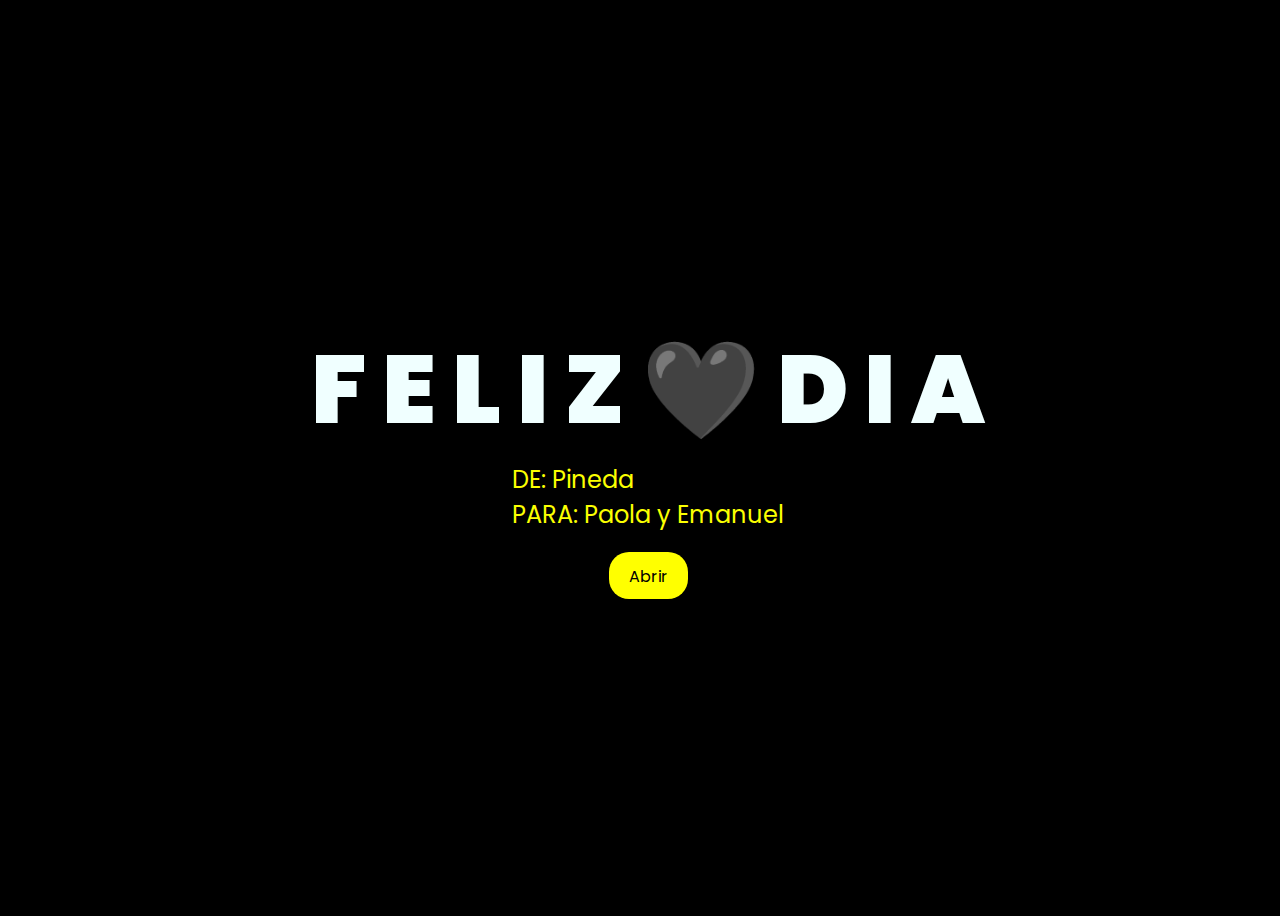
<file: index.html>
<!DOCTYPE html>
<html lang="en">
<head>
    <meta charset="UTF-8">
    <meta http-equiv="X-UA-Compatible" content="IE=edge">
    <meta name="viewport" content="width=device-width, initial-scale=1.0">
    <link rel="stylesheet" href="css/style.css">
    <link rel="icon" href="img/flowers.png" type="image/x-icon">
    <title>FLORES</title>
</head>
<body>
    <div class="greetings">

        <span>F</span>
        <span>E</span>
        <span>L</span>
        <span>I</span>
        <span>Z</span>
        <span>🖤</span>
        <span>D</span>
        <span>I</span>
        <span>A</span>
    </div>
    <div class="greetings">
        <span></span>
        <span></span>
        <span></span>
        <span></span>
        <span></span>
        <span></span>
    </div>
    <div class="description">
        <span>DE: Pineda<br>
            PARA: Paola y Emanuel</span>
    </div>
    <div class="button">
        <button>
            <a href="FLORES.html">    Abrir    </a>
        </button>
        
    </div>
</body>
</html>
</file>
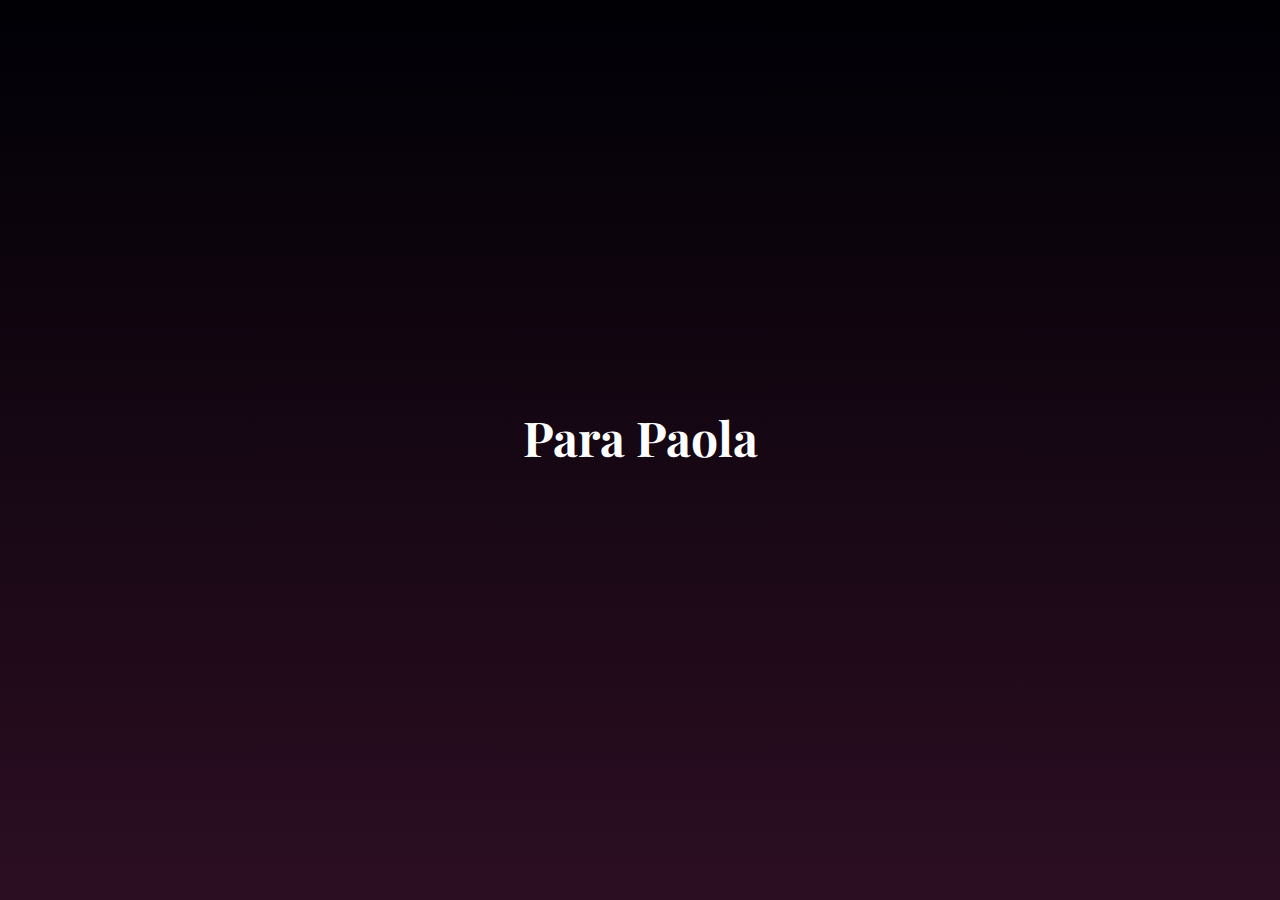
<file: FLORES.html>
<!DOCTYPE html>
<html lang="en">
  <head>
    <meta charset="UTF-8" />
    <meta name="viewport" content="width=device-width, initial-scale=1.0" />
    <title>Animated flower</title>
    <link rel="stylesheet" href="styles.css" />

    <link
      href="https://fonts.googleapis.com/css2?family=Dancing+Script:wght@400;700&display=swap"
      rel="stylesheet" />
    <link
      href="https://fonts.googleapis.com/css2?family=Roboto+Slab:wght@400;700&display=swap"
      rel="stylesheet" />
    <link
      href="https://fonts.googleapis.com/css2?family=Playfair+Display:wght@400;700&display=swap"
      rel="stylesheet" />
  </head>

  <body class="not-loaded">
    
    
    <h1>Para Paola</h1>
    <div class="rain"></div>
    
    <div class="flower" id="animation-flower">
      <div class="button">
        <button>
            <a href="osito/index.html">Abrir el de Emanuel</a>
        </button>
      </div>

      <div class="f-wrapper">
        <div class="flower__line"></div>
        <div class="f">
          <div class="flower__leaf flower__leaf--1"></div>
          <div class="flower__leaf flower__leaf--2"></div>
          <div class="flower__leaf flower__leaf--3"></div>
          <div class="flower__leaf flower__leaf--4"></div>
          <div class="flower__leaf flower__leaf--5"></div>
          <div class="flower__leaf flower__leaf--6"></div>
          <div class="flower__leaf flower__leaf--7"></div>
          <div
            class="flower__leaf flower__leaf--8 flower__fall-down--yellow"></div>
        </div>
      </div>

      <div class="f-wrapper f-wrapper--2">
        <div class="flower__line"></div>
        <div class="f">
          <div class="flower__leaf flower__leaf--1"></div>
          <div class="flower__leaf flower__leaf--2"></div>
          <div class="flower__leaf flower__leaf--3"></div>
          <div class="flower__leaf flower__leaf--4"></div>
          <div class="flower__leaf flower__leaf--5"></div>
          <div class="flower__leaf flower__leaf--6"></div>
          <div class="flower__leaf flower__leaf--7"></div>
          <div
            class="flower__leaf flower__leaf--8 flower__fall-down--pink"></div>
        </div>
      </div>

      <div class="f-wrapper f-wrapper--3">
        <div class="flower__line"></div>
        <div class="f">
          <div class="flower__leaf flower__leaf--1"></div>
          <div class="flower__leaf flower__leaf--2"></div>
          <div class="flower__leaf flower__leaf--3"></div>
          <div class="flower__leaf flower__leaf--4"></div>
          <div class="flower__leaf flower__leaf--5"></div>
          <div class="flower__leaf flower__leaf--6"></div>
          <div class="flower__leaf flower__leaf--7"></div>
          <div
            class="flower__leaf flower__leaf--8 flower__fall-down--purple"></div>
        </div>
      </div>
      <div class="flower__glass"></div>
    </div>

    <script src="script.js"></script>

    
  </body>
</html>
</file>
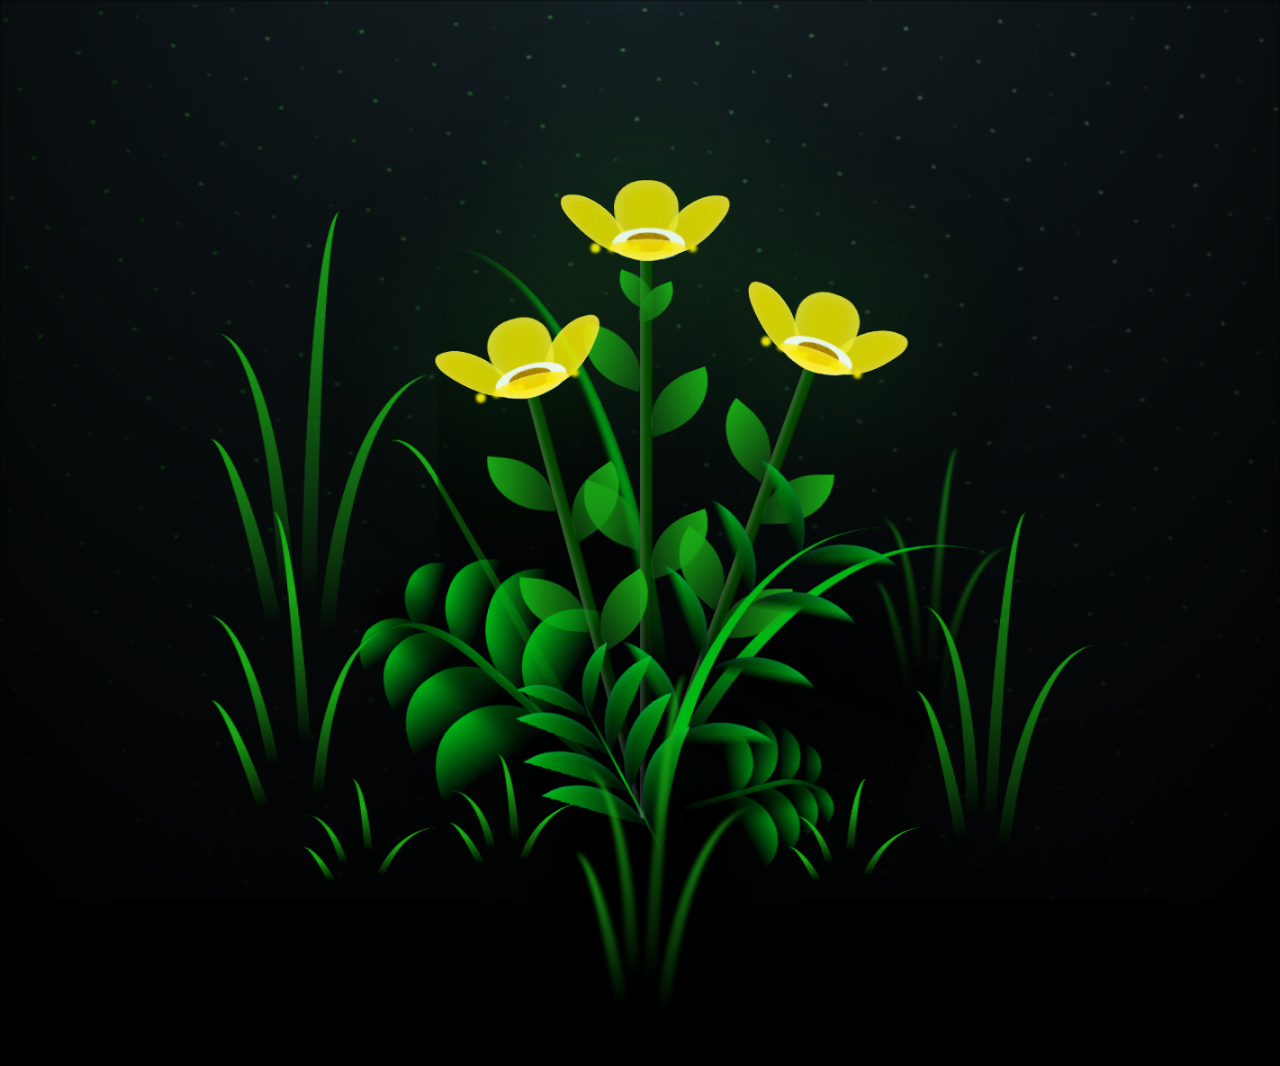
<file: FLORES1.html>
<!DOCTYPE html>
<html lang="en">
<head>
    <meta charset="UTF-8">
    <meta http-equiv="X-UA-Compatible" content="IE=edge">
    <meta name="viewport" content="width=device-width, initial-scale=1.0">
    <link rel="stylesheet" href="css/main.css">
    <link rel="icon" href="img/flowers.png" type="image/x-icon">
    <title>FLORES</title>
</head>

<body class="container">
    <div class="night"></div>
    <div class="flowers">
      <div class="flower flower--1">
        <div class="flower__leafs flower__leafs--1">
          <div class="flower__leaf flower__leaf--1"></div>
          <div class="flower__leaf flower__leaf--2"></div>
          <div class="flower__leaf flower__leaf--3"></div>
          <div class="flower__leaf flower__leaf--4"></div>
          <div class="flower__white-circle"></div>
  
          <div class="flower__light flower__light--1"></div>
          <div class="flower__light flower__light--2"></div>
          <div class="flower__light flower__light--3"></div>
          <div class="flower__light flower__light--4"></div>
          <div class="flower__light flower__light--5"></div>
          <div class="flower__light flower__light--6"></div>
          <div class="flower__light flower__light--7"></div>
          <div class="flower__light flower__light--8"></div>
  
        </div>
        <div class="flower__line">
          <div class="flower__line__leaf flower__line__leaf--1"></div>
          <div class="flower__line__leaf flower__line__leaf--2"></div>
          <div class="flower__line__leaf flower__line__leaf--3"></div>
          <div class="flower__line__leaf flower__line__leaf--4"></div>
          <div class="flower__line__leaf flower__line__leaf--5"></div>
          <div class="flower__line__leaf flower__line__leaf--6"></div>
        </div>
      </div>
  
      <div class="flower flower--2">
        <div class="flower__leafs flower__leafs--2">
          <div class="flower__leaf flower__leaf--1"></div>
          <div class="flower__leaf flower__leaf--2"></div>
          <div class="flower__leaf flower__leaf--3"></div>
          <div class="flower__leaf flower__leaf--4"></div>
          <div class="flower__white-circle"></div>
  
          <div class="flower__light flower__light--1"></div>
          <div class="flower__light flower__light--2"></div>
          <div class="flower__light flower__light--3"></div>
          <div class="flower__light flower__light--4"></div>
          <div class="flower__light flower__light--5"></div>
          <div class="flower__light flower__light--6"></div>
          <div class="flower__light flower__light--7"></div>
          <div class="flower__light flower__light--8"></div>
  
        </div>
        <div class="flower__line">
          <div class="flower__line__leaf flower__line__leaf--1"></div>
          <div class="flower__line__leaf flower__line__leaf--2"></div>
          <div class="flower__line__leaf flower__line__leaf--3"></div>
          <div class="flower__line__leaf flower__line__leaf--4"></div>
        </div>
      </div>
  
      <div class="flower flower--3">
        <div class="flower__leafs flower__leafs--3">
          <div class="flower__leaf flower__leaf--1"></div>
          <div class="flower__leaf flower__leaf--2"></div>
          <div class="flower__leaf flower__leaf--3"></div>
          <div class="flower__leaf flower__leaf--4"></div>
          <div class="flower__white-circle"></div>
  
          <div class="flower__light flower__light--1"></div>
          <div class="flower__light flower__light--2"></div>
          <div class="flower__light flower__light--3"></div>
          <div class="flower__light flower__light--4"></div>
          <div class="flower__light flower__light--5"></div>
          <div class="flower__light flower__light--6"></div>
          <div class="flower__light flower__light--7"></div>
          <div class="flower__light flower__light--8"></div>
  
        </div>
        <div class="flower__line">
          <div class="flower__line__leaf flower__line__leaf--1"></div>
          <div class="flower__line__leaf flower__line__leaf--2"></div>
          <div class="flower__line__leaf flower__line__leaf--3"></div>
          <div class="flower__line__leaf flower__line__leaf--4"></div>
        </div>
      </div>
  
      <div class="grow-ans" style="--d:1.2s">
        <div class="flower__g-long">
          <div class="flower__g-long__top"></div>
          <div class="flower__g-long__bottom"></div>
        </div>
      </div>
  
      <div class="growing-grass">
        <div class="flower__grass flower__grass--1">
          <div class="flower__grass--top"></div>
          <div class="flower__grass--bottom"></div>
          <div class="flower__grass__leaf flower__grass__leaf--1"></div>
          <div class="flower__grass__leaf flower__grass__leaf--2"></div>
          <div class="flower__grass__leaf flower__grass__leaf--3"></div>
          <div class="flower__grass__leaf flower__grass__leaf--4"></div>
          <div class="flower__grass__leaf flower__grass__leaf--5"></div>
          <div class="flower__grass__leaf flower__grass__leaf--6"></div>
          <div class="flower__grass__leaf flower__grass__leaf--7"></div>
          <div class="flower__grass__leaf flower__grass__leaf--8"></div>
          <div class="flower__grass__overlay"></div>
        </div>
      </div>
  
      <div class="growing-grass">
        <div class="flower__grass flower__grass--2">
          <div class="flower__grass--top"></div>
          <div class="flower__grass--bottom"></div>
          <div class="flower__grass__leaf flower__grass__leaf--1"></div>
          <div class="flower__grass__leaf flower__grass__leaf--2"></div>
          <div class="flower__grass__leaf flower__grass__leaf--3"></div>
          <div class="flower__grass__leaf flower__grass__leaf--4"></div>
          <div class="flower__grass__leaf flower__grass__leaf--5"></div>
          <div class="flower__grass__leaf flower__grass__leaf--6"></div>
          <div class="flower__grass__leaf flower__grass__leaf--7"></div>
          <div class="flower__grass__leaf flower__grass__leaf--8"></div>
          <div class="flower__grass__overlay"></div>
        </div>
      </div>
  
      <div class="grow-ans" style="--d:2.4s">
        <div class="flower__g-right flower__g-right--1">
          <div class="leaf"></div>
        </div>
      </div>
  
      <div class="grow-ans" style="--d:2.8s">
        <div class="flower__g-right flower__g-right--2">
          <div class="leaf"></div>
        </div>
      </div>
  
      <div class="grow-ans" style="--d:2.8s">
        <div class="flower__g-front">
          <div class="flower__g-front__leaf-wrapper flower__g-front__leaf-wrapper--1">
            <div class="flower__g-front__leaf"></div>
          </div>
          <div class="flower__g-front__leaf-wrapper flower__g-front__leaf-wrapper--2">
            <div class="flower__g-front__leaf"></div>
          </div>
          <div class="flower__g-front__leaf-wrapper flower__g-front__leaf-wrapper--3">
            <div class="flower__g-front__leaf"></div>
          </div>
          <div class="flower__g-front__leaf-wrapper flower__g-front__leaf-wrapper--4">
            <div class="flower__g-front__leaf"></div>
          </div>
          <div class="flower__g-front__leaf-wrapper flower__g-front__leaf-wrapper--5">
            <div class="flower__g-front__leaf"></div>
          </div>
          <div class="flower__g-front__leaf-wrapper flower__g-front__leaf-wrapper--6">
            <div class="flower__g-front__leaf"></div>
          </div>
          <div class="flower__g-front__leaf-wrapper flower__g-front__leaf-wrapper--7">
            <div class="flower__g-front__leaf"></div>
          </div>
          <div class="flower__g-front__leaf-wrapper flower__g-front__leaf-wrapper--8">
            <div class="flower__g-front__leaf"></div>
          </div>
          <div class="flower__g-front__line"></div>
        </div>
      </div>
  
      <div class="grow-ans" style="--d:3.2s">
        <div class="flower__g-fr">
          <div class="leaf"></div>
          <div class="flower__g-fr__leaf flower__g-fr__leaf--1"></div>
          <div class="flower__g-fr__leaf flower__g-fr__leaf--2"></div>
          <div class="flower__g-fr__leaf flower__g-fr__leaf--3"></div>
          <div class="flower__g-fr__leaf flower__g-fr__leaf--4"></div>
          <div class="flower__g-fr__leaf flower__g-fr__leaf--5"></div>
          <div class="flower__g-fr__leaf flower__g-fr__leaf--6"></div>
          <div class="flower__g-fr__leaf flower__g-fr__leaf--7"></div>
          <div class="flower__g-fr__leaf flower__g-fr__leaf--8"></div>
        </div>
      </div>
  
      <div class="long-g long-g--0">
        <div class="grow-ans" style="--d:3s">
          <div class="leaf leaf--0"></div>
        </div>
        <div class="grow-ans" style="--d:2.2s">
          <div class="leaf leaf--1"></div>
        </div>
        <div class="grow-ans" style="--d:3.4s">
          <div class="leaf leaf--2"></div>
        </div>
        <div class="grow-ans" style="--d:3.6s">
          <div class="leaf leaf--3"></div>
        </div>
      </div>
  
      <div class="long-g long-g--1">
        <div class="grow-ans" style="--d:3.6s">
          <div class="leaf leaf--0"></div>
        </div>
        <div class="grow-ans" style="--d:3.8s">
          <div class="leaf leaf--1"></div>
        </div>
        <div class="grow-ans" style="--d:4s">
          <div class="leaf leaf--2"></div>
        </div>
        <div class="grow-ans" style="--d:4.2s">
          <div class="leaf leaf--3"></div>
        </div>
      </div>
  
      <div class="long-g long-g--2">
        <div class="grow-ans" style="--d:4s">
          <div class="leaf leaf--0"></div>
        </div>
        <div class="grow-ans" style="--d:4.2s">
          <div class="leaf leaf--1"></div>
        </div>
        <div class="grow-ans" style="--d:4.4s">
          <div class="leaf leaf--2"></div>
        </div>
        <div class="grow-ans" style="--d:4.6s">
          <div class="leaf leaf--3"></div>
        </div>
      </div>
  
      <div class="long-g long-g--3">
        <div class="grow-ans" style="--d:4s">
          <div class="leaf leaf--0"></div>
        </div>
        <div class="grow-ans" style="--d:4.2s">
          <div class="leaf leaf--1"></div>
        </div>
        <div class="grow-ans" style="--d:3s">
          <div class="leaf leaf--2"></div>
        </div>
        <div class="grow-ans" style="--d:3.6s">
          <div class="leaf leaf--3"></div>
        </div>
      </div>
  
      <div class="long-g long-g--4">
        <div class="grow-ans" style="--d:4s">
          <div class="leaf leaf--0"></div>
        </div>
        <div class="grow-ans" style="--d:4.2s">
          <div class="leaf leaf--1"></div>
        </div>
        <div class="grow-ans" style="--d:3s">
          <div class="leaf leaf--2"></div>
        </div>
        <div class="grow-ans" style="--d:3.6s">
          <div class="leaf leaf--3"></div>
        </div>
      </div>
  
      <div class="long-g long-g--5">
        <div class="grow-ans" style="--d:4s">
          <div class="leaf leaf--0"></div>
        </div>
        <div class="grow-ans" style="--d:4.2s">
          <div class="leaf leaf--1"></div>
        </div>
        <div class="grow-ans" style="--d:3s">
          <div class="leaf leaf--2"></div>
        </div>
        <div class="grow-ans" style="--d:3.6s">
          <div class="leaf leaf--3"></div>
        </div>
      </div>
  
      <div class="long-g long-g--6">
        <div class="grow-ans" style="--d:4.2s">
          <div class="leaf leaf--0"></div>
        </div>
        <div class="grow-ans" style="--d:4.4s">
          <div class="leaf leaf--1"></div>
        </div>
        <div class="grow-ans" style="--d:4.6s">
          <div class="leaf leaf--2"></div>
        </div>
        <div class="grow-ans" style="--d:4.8s">
          <div class="leaf leaf--3"></div>
        </div>
      </div>
  
      <div class="long-g long-g--7">
        <div class="grow-ans" style="--d:3s">
          <div class="leaf leaf--0"></div>
        </div>
        <div class="grow-ans" style="--d:3.2s">
          <div class="leaf leaf--1"></div>
        </div>
        <div class="grow-ans" style="--d:3.5s">
          <div class="leaf leaf--2"></div>
        </div>
        <div class="grow-ans" style="--d:3.6s">
          <div class="leaf leaf--3"></div>
        </div>
      </div>
    </div>
    <script src="main.js"></script>
  </body>
</html>
</file>
<file: css/style.css>
@import url('https://fonts.googleapis.com/css2?family=Poppins:ital,wght@0,500;1,900&display=swap');
*{
    font-family: 'Poppins',cursive;
}
body{
    color: azure;
    width: 100%;
    height: 100vh;
    display: flex;
    flex-direction: column;
    align-items: center;
    justify-content: center;
    background-color: black;
}
.greetings{
    font-size: 6rem;
    font-weight: 900;
}
.greetings > span{
    animation: glow 2.5s ease-in-out infinite;
}
@keyframes glow{
    0%, 100%{
        color: #fff;
        text-shadow: 0 0 12px #fbff00, 0 0 50px #fbff00, 0 0 100px #fbff00;
    }
    10%, 90%{
        color: #696565;
        text-shadow: none;
    }
}
.greetings > span:nth-child(2){
    animation-delay: .2s ;
}
.greetings > span:nth-child(3){
    animation-delay: .4s ;
}
.greetings > span:nth-child(4){
    animation-delay: .6s;
}
.greetings > span:nth-child(5){
    animation-delay: .8s;
}

.description{
    font-size: 1.5rem;
    margin-bottom: 20px;
}

.button a{
    text-decoration: none;
    font-size: 1rem;
    color: #111;
}

@media screen and (max-width:574px){
    .greetings{
        display: block;
        font-size: 3rem;
        font-weight: 500;
        text-align: center;
    }
    .description{
        font-size: 1rem;
    }
    
    .button a{
        font-size: .5rem;
    }
}

.description{
    color: #fbff00;
}

/* Estilo para el botón */
.button button {
    background-color: yellow; /* Fondo amarillo */
    border: none; /* Sin bordes */
    padding: 10px 20px; /* Ajusta el relleno según tu preferencia */
    font-size: 18px; /* Tamaño de fuente */
    cursor: pointer;
    position: relative; /* Necesario para el resplandor */
    border-radius: 20px; /* Esquinas redondeadas */
    transition: background-color 0.3s ease-in-out; /* Transición suave para el color de fondo */
  }
  
  /* Estilo para el enlace dentro del botón */
  .button button a {
    text-decoration: none; /* Elimina el subrayado del enlace */
    color: inherit; /* Hereda el color del texto del botón */
  }
  
  /* Efecto de resplandor al pasar el cursor sobre el botón */
  .button button:hover {
    background-color: orange; /* Cambia el color de fondo al pasar el mouse a naranja */
    box-shadow: 0 0 10px yellow, 0 0 20px yellow, 0 0 30px yellow; /* Efecto de resplandor amarillo */
  }
</file>
<file: styles.css>
*,
*::after,
*::before {
  padding: 0;
  margin: 0;
  box-sizing: border-box;
}
:root {
  --color-bg: linear-gradient(to top, #2c0e22, #000005);
  --color-glass: linear-gradient(to left, #142544, #1a9092);
  --color-water: linear-gradient(to left, #142544, #1b6d6e);
}
body {
  background-image: var(--color-bg);
  min-height: 100vh;
  display: flex;
  justify-content: center;
  align-items: flex-end;
  overflow: hidden;
  text-align: center;
}


.button a{
  text-decoration: none;
  font-size: medium;
  color: #f7f745;
}

@media screen and (max-width:574px){
  .greetings{
      display: block;
      font-size: 3rem;
      font-weight: 500;
      text-align: center;
  }
  .description{
      font-size: 1rem;
  }
  
  .button a{
      font-size: 32px;
  }
}

.description{
  color: #fbff00;
}


/* Estilo para el botón */
.button button {
  background-color: transparent; /* Fondo transparente */
  border: none; /* Sin bordes */
  width: 100vw; /* Ocupa el 100% del ancho de la ventana */
  height: 100vh; /* Ocupa el 100% de la altura de la ventana */
  position: fixed; /* Fija el botón para que cubra toda la pantalla */
  top: 0;
  left: 0;
  cursor: pointer; /* Muestra un puntero de clic */
  border-radius: 20px;
  z-index: 1000; /* Asegura que esté por encima de otros elementos */
}

/* Estilo para el enlace dentro del botón */
.button button a {
  text-decoration: underline;
  color: yellow; /* Hereda el color del texto del botón */
}

/* Efecto de resplandor al pasar el cursor sobre el botón */
.button button:hover {
  background-color: transparent; /* Cambia el color de fondo al pasar el mouse a naranja */
  box-shadow: 0 0 10px yellow, 0 0 20px yellow, 0 0 30px yellow; /* Efecto de resplandor amarillo */
}

h1 {
  font-size: 3rem;
  color: white;
  position: absolute;
  top: 45%;
  font-family: "Playfair Display", serif;
  opacity: 1;
  animation: word-animation 2s ease-in-out forwards;
}
.my-name {
  position: absolute;
  color: rgba(255, 255, 255, 0.318);
  top: 60%;
  animation: word-animation 2s ease-in-out forwards;
}
.rain {
  height: 0.5rem;
  width: 0.15rem;
  background-color: rgba(255, 255, 255, 0.432);
  position: absolute;
  top: -10px;
  border-radius: 45%;
  z-index: 2;
  animation: rain-drop 1s linear forwards;
}

@keyframes rain-drop {
  from {
    transform: translateY(-100%);
  }
  to {
    transform: translateY(110vh);
  }
}
@keyframes word-animation {
  to {
    opacity: 0;
  }
}

.flower {
  position: relative;
  display: none;
}

.flower__glass {
  width: 20vmin;
  height: 30vmin;
  background-image: var(--color-glass);
  clip-path: polygon(0 0, 100% 0, 85% 100%, 15% 100%);
  opacity: 0.8;
  position: relative;
}

.flower__glass::after {
  content: "";
  position: absolute;
  bottom: 0;
  left: 0;
  background-color: #182843;
  width: 100%;
  height: 2vmin;
}

.flower__glass::before {
  content: "";
  position: absolute;
  bottom: 0;
  left: 0;
  background-image: var(--color-water);
  width: 100%;
  height: 15vmin;
}

.f-wrapper {
  position: absolute;
  left: 45%;
  bottom: 2vmin;
}

.f-wrapper--2 {
  left: 50%;
  bottom: 5%;
  transform-origin: 10% left;
  transform: rotate(20deg);
}

.f-wrapper--3 {
  left: 30%;
  bottom: 5%;
  transform-origin: 10% left;
  transform: rotate(-10deg);
}

.f-wrapper--3 .flower__line {
  height: 45vmin;
  position: relative;
}

.f-wrapper--3 .flower__line::after {
  content: "";
  position: absolute;
  left: 0;
  top: 0;
  width: 6vmin;
  height: 6vmin;
  transform: translate(-69%, -30%) rotate(-5deg);
  border-radius: 10vmin 10vmin 0 0;
  border: 2vmin solid #104d4e;
  border-bottom: transparent;
  border-left: transparent;
}

.f-wrapper--3 .flower__line::before {
  content: "";
  position: absolute;
  left: -40%;
  top: -1%;
  width: 6vmin;
  height: 2vmin;
  transform-origin: right;
  transform: translate(-100%, -80%) rotate(-20deg);
  background-color: #104d4e;
  border-radius: 2vmin;
}

.f-wrapper--3 .flower__line {
  background-image: linear-gradient(to top, #142544, #104d4e);
}

.f-wrapper--2 .flower__line {
  height: 45vmin;
}

.f-wrapper--2 .f {
  transform: translateX(-50%) rotate(20deg);
}

.f-wrapper--3 .f {
  transform: translate(-350%, -50%) rotate(-120deg);
}

.f-wrapper--2 .flower__leaf:not(:first-child) {
  width: 3.8vmin;
  height: 10vmin;
  background-image: linear-gradient(to bottom, #e0ff43, #c22887, #1a233a 99%);
}

.f-wrapper--3 .flower__leaf:not(:first-child) {
  width: 3.8vmin;
  height: 10vmin;
  background-image: linear-gradient(to bottom, #bfe02b, #712291, #1a233a 99%);
}

.f-wrapper--3 .flower__leaf--1 {
  width: 8vmin;
  height: 10vmin;
  bottom: 2vmin;
  background-color: #ad2be0;
}

.f-wrapper--2 .flower__leaf--1 {
  width: 8vmin;
  height: 10vmin;
  bottom: 2vmin;
  background-color: #de118b;
}

.f-wrapper--2 .f .flower__leaf--8 {
  width: 10vmin;
  height: 9vmin;
  bottom: 3vmin;
  left: -30%;
  transform: rotate(-50deg);
  background-image: linear-gradient(to left bottom, #ff43b6, #4d1337);
}

.f-wrapper--3 .f .flower__leaf--8 {
  width: 10vmin;
  height: 9vmin;
  left: -10% !important;
  background-image: linear-gradient(to left bottom, #ad2be0, #712291);
}

.flower__line {
  width: 2vmin;
  height: 56vmin;
  background-image: linear-gradient(to left top, #82fdff 20%, #142544, #104d4e);
  border-radius: 4vmin;
}

.f {
  position: absolute;
  top: 1vmin;
  left: 50%;
  transform: translateX(-50%) rotate(-10deg);
  width: 2vmin;
  height: 2vmin;
}

.flower__leaf {
  position: absolute;
  left: 50%;
  bottom: 2vmin;
  transform: translateX(-50%);
  width: 5vmin;
  height: 14vmin;
  background-image: linear-gradient(to bottom, #ffa085, #fa7373, #1a233a 99%);

  clip-path: ellipse(50% 50% at 50% 50%);
  transform-origin: center bottom;
  animation: open-flower 2s 1s backwards;
}

.flower__leaf--1 {
  width: 10vmin;
  height: 12vmin;
  bottom: 3vmin;
  border-radius: 50% 50% 50% 50% / 80% 80% 20% 20%;
  background-color: #e24f5f;
  background-image: none;
  animation: open-flowe--middle 1.4s 1s backwards;
}

.flower__leaf--2 {
  transform: translateX(-50%) rotate(-30deg);
}
.flower__leaf--3 {
  transform: translateX(-50%) rotate(-50deg);
}
.flower__leaf--4 {
  transform: translateX(-50%) rotate(-70deg);
}

.flower__leaf--5 {
  transform: translateX(-50%) rotate(30deg);
}

.flower__leaf--6 {
  transform: translateX(-50%) rotate(50deg);
}

.flower__leaf--7 {
  transform: translateX(-50%) rotate(70deg);
}

.flower__leaf--8 {
  width: 13vmin;
  height: 11vmin;
  bottom: 6vmin;
  left: -30%;
  border-radius: none;
  clip-path: none;
  border-radius: 10vmin 2vmin 10vmin 2vmin;
  transform: rotate(-55deg);
  background-image: linear-gradient(
    to left bottom,
    #ffa085,
    #eb8b8b,
    #492f2f 98%
  );
}

.flower__fall-down--yellow {
  animation: flower-fall-down-yellow 8s 1.2s linear forwards;
}

.flower__fall-down--pink {
  animation: flower-fall-down-pink 5s 1.2s linear forwards;
}

.flower__fall-down--purple {
  bottom: 4vmin;
  animation: flower-fall-down-purple 6s 1.2s linear forwards,
    flower-falling 6s 7.2s linear infinite;
}

@keyframes open-flower {
  0% {
    transform: translateX(-50%) rotate(0);
  }
}

@keyframes open-flowe--middle {
  0% {
    opacity: 0;
    transform: translateX(-50%) scale(0);
  }
}

@keyframes flower-fall-down-pink {
  0% {
    transform: rotate(-55deg);
  }

  50% {
    transform: rotateX(-100deg);
  }

  100% {
    transform: translate(2vmin, 28vmin);
  }
}

@keyframes flower-fall-down-yellow {
  0% {
    transform: rotate(-55deg);
  }

  50% {
    bottom: 3vmin;
    transform: rotateX(-100deg);
  }

  100% {
    transform: translate(2vmin, 70vmin) rotate(150deg);
  }
}

@keyframes flower-fall-down-purple {
  0% {
    transform: rotate(-50deg);
  }

  25% {
    bottom: 1vmin;
    transform: rotateX(-100deg);
    perspective: 0px;
  }

  50% {
    perspective: 0px;
    transform: translate(-30vmin, 2vmin) rotate(90deg);
  }

  75% {
    perspective: 0px;
    transform: translate(-34vmin, -2vmin);
  }

  100% {
    transform-origin: center;
    transform: translate(-34vmin, -2vmin) rotateY(-80deg) rotateX(35deg);
  }
}

@keyframes flower-falling {
  0%,
  100% {
    transform-origin: center;
    transform: translate(-34vmin, -2vmin) rotateY(-80deg) rotateX(35deg);
  }

  25% {
    transform-origin: center;
    transform: translate(-34.4vmin, -2vmin) rotateY(-84deg) rotateX(35deg);
  }

  50% {
    transform-origin: center;
    transform: translate(-32vmin, -4.2vmin) rotateY(-80deg) rotateX(35deg);
  }

  75% {
    transform-origin: center;
    transform: translate(-36vmin, 1.1vmin) rotateY(-80deg) rotateX(35deg);
  }
}
</file>
<file: css/main.css>
*,
*::after,
*::before {
  padding: 0;
  margin: 0;
  box-sizing: border-box;
}

:root {
  --dark-color: #000;
}

body {
  display: flex;
  align-items: flex-end;
  justify-content: center;
  min-height: 100vh;
  background-color: var(--dark-color);
  overflow: hidden;
  perspective: 1000px;
}

.night {
  position: fixed;
  left: 50%;
  top: 0;
  transform: translateX(-50%);
  width: 100%;
  height: 100%;
  filter: blur(0.1vmin);
  background-image: radial-gradient(ellipse at top, transparent 0%, var(--dark-color)), 
  radial-gradient(ellipse at bottom, var(--dark-color), rgba(145, 233, 255, 0.2)), 
  repeating-linear-gradient(220deg, rgb(0, 0, 0) 0px, rgb(0, 0, 0) 19px, transparent 19px, 
  transparent 22px), repeating-linear-gradient(189deg, rgb(0, 0, 0) 0px, rgb(0, 0, 0) 19px, 
  transparent 19px, transparent 22px), repeating-linear-gradient(148deg, rgb(0, 0, 0) 0px, 
  rgb(0, 0, 0) 19px, transparent 19px, transparent 22px), linear-gradient(90deg, rgb(21, 255, 0), 
  rgb(240, 240, 240));
}

.flowers {
  position: relative;
  transform: scale(0.9);
}

.flower {
  position: absolute;
  bottom: 10vmin;
  transform-origin: bottom center;
  z-index: 10;
  --fl-speed: 0.8s;
}
.flower--1 {
  -webkit-animation: moving-flower-1 4s linear infinite;
          animation: moving-flower-1 4s linear infinite;
}
.flower--1 .flower__line {
  height: 70vmin;
  -webkit-animation-delay: 0.3s;
          animation-delay: 0.3s;
}
.flower--1 .flower__line__leaf--1 {
  -webkit-animation: blooming-leaf-right var(--fl-speed) 1.6s backwards;
          animation: blooming-leaf-right var(--fl-speed) 1.6s backwards;
}
.flower--1 .flower__line__leaf--2 {
  -webkit-animation: blooming-leaf-right var(--fl-speed) 1.4s backwards;
          animation: blooming-leaf-right var(--fl-speed) 1.4s backwards;
}
.flower--1 .flower__line__leaf--3 {
  -webkit-animation: blooming-leaf-left var(--fl-speed) 1.2s backwards;
          animation: blooming-leaf-left var(--fl-speed) 1.2s backwards;
}
.flower--1 .flower__line__leaf--4 {
  -webkit-animation: blooming-leaf-left var(--fl-speed) 1s backwards;
          animation: blooming-leaf-left var(--fl-speed) 1s backwards;
}
.flower--1 .flower__line__leaf--5 {
  -webkit-animation: blooming-leaf-right var(--fl-speed) 1.8s backwards;
          animation: blooming-leaf-right var(--fl-speed) 1.8s backwards;
}
.flower--1 .flower__line__leaf--6 {
  -webkit-animation: blooming-leaf-left var(--fl-speed) 2s backwards;
          animation: blooming-leaf-left var(--fl-speed) 2s backwards;
}
.flower--2 {
  left: 50%;
  transform: rotate(20deg);
  -webkit-animation: moving-flower-2 4s linear infinite;
          animation: moving-flower-2 4s linear infinite;
}
.flower--2 .flower__line {
  height: 60vmin;
  -webkit-animation-delay: 0.6s;
          animation-delay: 0.6s;
}
.flower--2 .flower__line__leaf--1 {
  -webkit-animation: blooming-leaf-right var(--fl-speed) 1.9s backwards;
          animation: blooming-leaf-right var(--fl-speed) 1.9s backwards;
}
.flower--2 .flower__line__leaf--2 {
  -webkit-animation: blooming-leaf-right var(--fl-speed) 1.7s backwards;
          animation: blooming-leaf-right var(--fl-speed) 1.7s backwards;
}
.flower--2 .flower__line__leaf--3 {
  -webkit-animation: blooming-leaf-left var(--fl-speed) 1.5s backwards;
          animation: blooming-leaf-left var(--fl-speed) 1.5s backwards;
}
.flower--2 .flower__line__leaf--4 {
  -webkit-animation: blooming-leaf-left var(--fl-speed) 1.3s backwards;
          animation: blooming-leaf-left var(--fl-speed) 1.3s backwards;
}
.flower--3 {
  left: 50%;
  transform: rotate(-15deg);
  -webkit-animation: moving-flower-3 4s linear infinite;
          animation: moving-flower-3 4s linear infinite;
}
.flower--3 .flower__line {
  -webkit-animation-delay: 0.9s;
          animation-delay: 0.9s;
}
.flower--3 .flower__line__leaf--1 {
  -webkit-animation: blooming-leaf-right var(--fl-speed) 2.5s backwards;
          animation: blooming-leaf-right var(--fl-speed) 2.5s backwards;
}
.flower--3 .flower__line__leaf--2 {
  -webkit-animation: blooming-leaf-right var(--fl-speed) 2.3s backwards;
          animation: blooming-leaf-right var(--fl-speed) 2.3s backwards;
}
.flower--3 .flower__line__leaf--3 {
  -webkit-animation: blooming-leaf-left var(--fl-speed) 2.1s backwards;
          animation: blooming-leaf-left var(--fl-speed) 2.1s backwards;
}
.flower--3 .flower__line__leaf--4 {
  -webkit-animation: blooming-leaf-left var(--fl-speed) 1.9s backwards;
          animation: blooming-leaf-left var(--fl-speed) 1.9s backwards;
}
.flower__leafs {
  position: relative;
  -webkit-animation: blooming-flower 2s backwards;
          animation: blooming-flower 2s backwards;
}
.flower__leafs--1 {
  -webkit-animation-delay: 1.1s;
          animation-delay: 1.1s;
}
.flower__leafs--2 {
  -webkit-animation-delay: 1.4s;
          animation-delay: 1.4s;
}
.flower__leafs--3 {
  -webkit-animation-delay: 1.7s;
          animation-delay: 1.7s;
}
.flower__leafs::after {
  content: "";
  position: absolute;
  left: 0;
  top: 0;
  transform: translate(-50%, -100%);
  width: 8vmin;
  height: 8vmin;
  background-color: #1aaa15;
  filter: blur(10vmin);
}
.flower__leaf {
  position: absolute;
  bottom: 0;
  left: 50%;
  width: 8vmin;
  height: 11vmin;
  border-radius: 51% 49% 47% 53%/44% 45% 55% 69%;
  background-color: #1aaa15;
  background-image: linear-gradient(to top, #fce700, #fce700);
  transform-origin: bottom center;
  opacity: 0.9;
  box-shadow: inset 0 0 2vmin rgba(255, 255, 255, 0.5);
}
.flower__leaf--1 {
  transform: translate(-10%, 1%) rotateY(40deg) rotateX(-50deg);
}
.flower__leaf--2 {
  transform: translate(-50%, -4%) rotateX(40deg);
}
.flower__leaf--3 {
  transform: translate(-90%, 0%) rotateY(45deg) rotateX(50deg);
}
.flower__leaf--4 {
  width: 8vmin;
  height: 8vmin;
  transform-origin: bottom left;
  border-radius: 4vmin 10vmin 4vmin 4vmin;
  transform: translate(0%, 18%) rotateX(70deg) rotate(-43deg);
  background-image: linear-gradient(to top, #fce700, #fce700);
  z-index: 1;
  opacity: 0.8;
}
.flower__white-circle {
  position: absolute;
  left: -3.5vmin;
  top: -3vmin;
  width: 9vmin;
  height: 4vmin;
  border-radius: 50%;
  background-color: #ffffff;
}
.flower__white-circle::after {
  content: "";
  position: absolute;
  left: 50%;
  top: 45%;
  transform: translate(-50%, -50%);
  width: 60%;
  height: 60%;
  border-radius: inherit;
  background-image: repeating-linear-gradient(135deg, rgba(0, 0, 0, 0.03) 0px, 
  rgba(0, 0, 0, 0.03) 1px, transparent 1px, transparent 12px), repeating-linear-gradient(45deg, 
  rgba(0, 0, 0, 0.03) 0px, rgba(0, 0, 0, 0.03) 1px, transparent 1px, transparent 12px), 
  repeating-linear-gradient(67.5deg, rgba(0, 0, 0, 0.03) 0px, rgba(0, 0, 0, 0.03) 1px, 
  transparent 1px, transparent 12px), repeating-linear-gradient(135deg, rgba(0, 0, 0, 0.03) 0px, 
  rgba(0, 0, 0, 0.03) 1px, transparent 1px, transparent 12px), repeating-linear-gradient(45deg, 
  rgba(0, 0, 0, 0.03) 0px, rgba(0, 0, 0, 0.03) 1px, transparent 1px, transparent 12px), 
  repeating-linear-gradient(112.5deg, rgba(0, 0, 0, 0.03) 0px, rgba(0, 0, 0, 0.03) 1px, 
  transparent 1px, transparent 12px), repeating-linear-gradient(112.5deg, rgba(0, 0, 0, 0.03) 0px, 
  rgba(0, 0, 0, 0.03) 1px, transparent 1px, transparent 12px), repeating-linear-gradient(45deg, 
  rgba(0, 0, 0, 0.03) 0px, rgba(0, 0, 0, 0.03) 1px, transparent 1px, transparent 12px), 
  repeating-linear-gradient(22.5deg, rgba(0, 0, 0, 0.03) 0px, rgba(0, 0, 0, 0.03) 1px, 
  transparent 1px, transparent 12px), repeating-linear-gradient(45deg, rgba(0, 0, 0, 0.03) 0px, 
  rgba(0, 0, 0, 0.03) 1px, transparent 1px, transparent 12px), repeating-linear-gradient(22.5deg, 
  rgba(0, 0, 0, 0.03) 0px, rgba(0, 0, 0, 0.03) 1px, transparent 1px, transparent 12px), 
  repeating-linear-gradient(135deg, rgba(0, 0, 0, 0.03) 0px, rgba(0, 0, 0, 0.03) 1px, 
  transparent 1px, transparent 12px), repeating-linear-gradient(157.5deg, rgba(0, 0, 0, 0.03) 0px, 
  rgba(0, 0, 0, 0.03) 1px, transparent 1px, transparent 12px), repeating-linear-gradient(67.5deg, 
  rgba(0, 0, 0, 0.03) 0px, rgba(0, 0, 0, 0.03) 1px, transparent 1px, transparent 12px), 
  repeating-linear-gradient(67.5deg, rgba(0, 0, 0, 0.03) 0px, rgba(0, 0, 0, 0.03) 1px, 
  transparent 1px, transparent 12px), linear-gradient(90deg, rgb(190, 133, 0), rgb(190, 133, 0));
}
.flower__line {
  height: 55vmin;
  width: 1.5vmin;
  background-image: linear-gradient(to left, rgba(0, 0, 0, 0.2), transparent, 
  rgba(255, 255, 255, 0.2)), linear-gradient(to top, transparent 10%, #064600, #064600);
  box-shadow: inset 0 0 2px rgba(0, 0, 0, 0.5);
  -webkit-animation: grow-flower-tree 4s backwards;
          animation: grow-flower-tree 4s backwards;
}
.flower__line__leaf {
  --w: 7vmin;
  --h: calc(var(--w) + 2vmin);
  position: absolute;
  top: 20%;
  left: 90%;
  width: var(--w);
  height: var(--h);
  border-top-right-radius: var(--h);
  border-bottom-left-radius: var(--h);
  background-image: linear-gradient(to top, rgba(20, 122, 20, 0.4), #1aaa15);
}
.flower__line__leaf--1 {
  transform: rotate(70deg) rotateY(30deg);
}
.flower__line__leaf--2 {
  top: 45%;
  transform: rotate(70deg) rotateY(30deg);
}
.flower__line__leaf--3, .flower__line__leaf--4, .flower__line__leaf--6 {
  border-top-right-radius: 0;
  border-bottom-left-radius: 0;
  border-top-left-radius: var(--h);
  border-bottom-right-radius: var(--h);
  left: -460%;
  top: 12%;
  transform: rotate(-70deg) rotateY(30deg);
}
.flower__line__leaf--4 {
  top: 40%;
}
.flower__line__leaf--5 {
  top: 0;
  transform-origin: left;
  transform: rotate(70deg) rotateY(30deg) scale(0.6);
}
.flower__line__leaf--6 {
  top: -2%;
  left: -450%;
  transform-origin: right;
  transform: rotate(-70deg) rotateY(30deg) scale(0.6);
}
.flower__light {
  position: absolute;
  bottom: 0vmin;
  width: 1vmin;
  height: 1vmin;
  background-color: rgb(255, 251, 0);
  border-radius: 50%;
  filter: blur(0.2vmin);
  -webkit-animation: light-ans 4s linear infinite backwards;
          animation: light-ans 4s linear infinite backwards;
}
.flower__light:nth-child(odd) {
  background-color: #fce700;
}
.flower__light--1 {
  left: -2vmin;
  -webkit-animation-delay: 1s;
          animation-delay: 1s;
}
.flower__light--2 {
  left: 3vmin;
  -webkit-animation-delay: 0.5s;
          animation-delay: 0.5s;
}
.flower__light--3 {
  left: -6vmin;
  -webkit-animation-delay: 0.3s;
          animation-delay: 0.3s;
}
.flower__light--4 {
  left: 6vmin;
  -webkit-animation-delay: 0.9s;
          animation-delay: 0.9s;
}
.flower__light--5 {
  left: -1vmin;
  -webkit-animation-delay: 1.5s;
          animation-delay: 1.5s;
}
.flower__light--6 {
  left: -4vmin;
  -webkit-animation-delay: 3s;
          animation-delay: 3s;
}
.flower__light--7 {
  left: 3vmin;
  -webkit-animation-delay: 2s;
          animation-delay: 2s;
}
.flower__light--8 {
  left: -6vmin;
  -webkit-animation-delay: 3.5s;
          animation-delay: 3.5s;
}
.flower__grass {
  --c: #00b815;
  --line-w: 1.5vmin;
  position: absolute;
  bottom: 12vmin;
  left: -7vmin;
  display: flex;
  flex-direction: column;
  align-items: flex-end;
  z-index: 20;
  transform-origin: bottom center;
  transform: rotate(-48deg) rotateY(40deg);
}
.flower__grass--1 {
  -webkit-animation: moving-grass 2s linear infinite;
          animation: moving-grass 2s linear infinite;
}
.flower__grass--2 {
  left: 2vmin;
  bottom: 10vmin;
  transform: scale(0.5) rotate(75deg) rotateX(10deg) rotateY(-200deg);
  opacity: 0.8;
  z-index: 0;
  -webkit-animation: moving-grass--2 1.5s linear infinite;
          animation: moving-grass--2 1.5s linear infinite;
}
.flower__grass--top {
  width: 7vmin;
  height: 10vmin;
  border-top-right-radius: 100%;
  border-right: var(--line-w) solid var(--c);
  transform-origin: bottom center;
  transform: rotate(-2deg);
}
.flower__grass--bottom {
  margin-top: -2px;
  width: var(--line-w);
  height: 25vmin;
  background-image: linear-gradient(to top, transparent, var(--c));
}
.flower__grass__leaf {
  --size: 10vmin;
  position: absolute;
  width: calc(var(--size) * 2.1);
  height: var(--size);
  border-top-left-radius: var(--size);
  border-top-right-radius: var(--size);
  background-image: linear-gradient(to top, transparent, transparent 30%, var(--c));
  z-index: 100;
}
.flower__grass__leaf--1 {
  top: -6%;
  left: 30%;
  --size: 6vmin;
  transform: rotate(-20deg);
  -webkit-animation: growing-grass-ans--1 2s 2.6s backwards;
          animation: growing-grass-ans--1 2s 2.6s backwards;
}
@-webkit-keyframes growing-grass-ans--1 {
  0% {
    transform-origin: bottom left;
    transform: rotate(-20deg) scale(0);
  }
}
@keyframes growing-grass-ans--1 {
  0% {
    transform-origin: bottom left;
    transform: rotate(-20deg) scale(0);
  }
}
.flower__grass__leaf--2 {
  top: -5%;
  left: -110%;
  --size: 6vmin;
  transform: rotate(10deg);
  -webkit-animation: growing-grass-ans--2 2s 2.4s linear backwards;
          animation: growing-grass-ans--2 2s 2.4s linear backwards;
}
@-webkit-keyframes growing-grass-ans--2 {
  0% {
    transform-origin: bottom right;
    transform: rotate(10deg) scale(0);
  }
}
@keyframes growing-grass-ans--2 {
  0% {
    transform-origin: bottom right;
    transform: rotate(10deg) scale(0);
  }
}
.flower__grass__leaf--3 {
  top: 5%;
  left: 60%;
  --size: 8vmin;
  transform: rotate(-18deg) rotateX(-20deg);
  -webkit-animation: growing-grass-ans--3 2s 2.2s linear backwards;
          animation: growing-grass-ans--3 2s 2.2s linear backwards;
}
@-webkit-keyframes growing-grass-ans--3 {
  0% {
    transform-origin: bottom left;
    transform: rotate(-18deg) rotateX(-20deg) scale(0);
  }
}
@keyframes growing-grass-ans--3 {
  0% {
    transform-origin: bottom left;
    transform: rotate(-18deg) rotateX(-20deg) scale(0);
  }
}
.flower__grass__leaf--4 {
  top: 6%;
  left: -135%;
  --size: 8vmin;
  transform: rotate(2deg);
  -webkit-animation: growing-grass-ans--4 2s 2s linear backwards;
          animation: growing-grass-ans--4 2s 2s linear backwards;
}
@-webkit-keyframes growing-grass-ans--4 {
  0% {
    transform-origin: bottom right;
    transform: rotate(2deg) scale(0);
  }
}
@keyframes growing-grass-ans--4 {
  0% {
    transform-origin: bottom right;
    transform: rotate(2deg) scale(0);
  }
}
.flower__grass__leaf--5 {
  top: 20%;
  left: 60%;
  --size: 10vmin;
  transform: rotate(-24deg) rotateX(-20deg);
  -webkit-animation: growing-grass-ans--5 2s 1.8s linear backwards;
          animation: growing-grass-ans--5 2s 1.8s linear backwards;
}
@-webkit-keyframes growing-grass-ans--5 {
  0% {
    transform-origin: bottom left;
    transform: rotate(-24deg) rotateX(-20deg) scale(0);
  }
}
@keyframes growing-grass-ans--5 {
  0% {
    transform-origin: bottom left;
    transform: rotate(-24deg) rotateX(-20deg) scale(0);
  }
}
.flower__grass__leaf--6 {
  top: 22%;
  left: -180%;
  --size: 10vmin;
  transform: rotate(10deg);
  -webkit-animation: growing-grass-ans--6 2s 1.6s linear backwards;
          animation: growing-grass-ans--6 2s 1.6s linear backwards;
}
@-webkit-keyframes growing-grass-ans--6 {
  0% {
    transform-origin: bottom right;
    transform: rotate(10deg) scale(0);
  }
}
@keyframes growing-grass-ans--6 {
  0% {
    transform-origin: bottom right;
    transform: rotate(10deg) scale(0);
  }
}
.flower__grass__leaf--7 {
  top: 39%;
  left: 70%;
  --size: 10vmin;
  transform: rotate(-10deg);
  -webkit-animation: growing-grass-ans--7 2s 1.4s linear backwards;
          animation: growing-grass-ans--7 2s 1.4s linear backwards;
}
@-webkit-keyframes growing-grass-ans--7 {
  0% {
    transform-origin: bottom left;
    transform: rotate(-10deg) scale(0);
  }
}
@keyframes growing-grass-ans--7 {
  0% {
    transform-origin: bottom left;
    transform: rotate(-10deg) scale(0);
  }
}
.flower__grass__leaf--8 {
  top: 40%;
  left: -215%;
  --size: 11vmin;
  transform: rotate(10deg);
  -webkit-animation: growing-grass-ans--8 2s 1.2s linear backwards;
          animation: growing-grass-ans--8 2s 1.2s linear backwards;
}
@-webkit-keyframes growing-grass-ans--8 {
  0% {
    transform-origin: bottom right;
    transform: rotate(10deg) scale(0);
  }
}
@keyframes growing-grass-ans--8 {
  0% {
    transform-origin: bottom right;
    transform: rotate(10deg) scale(0);
  }
}
.flower__grass__overlay {
  position: absolute;
  top: -10%;
  right: 0%;
  width: 100%;
  height: 100%;
  background-color: rgba(0, 0, 0, 0.6);
  filter: blur(1.5vmin);
  z-index: 100;
}
.flower__g-long {
  --w: 2vmin;
  --h: 6vmin;
  --c: #1aaa15;
  position: absolute;
  bottom: 10vmin;
  left: -3vmin;
  transform-origin: bottom center;
  transform: rotate(-30deg) rotateY(-20deg);
  display: flex;
  flex-direction: column;
  align-items: flex-end;
  -webkit-animation: flower-g-long-ans 3s linear infinite;
          animation: flower-g-long-ans 3s linear infinite;
}
@-webkit-keyframes flower-g-long-ans {
  0%, 100% {
    transform: rotate(-30deg) rotateY(-20deg);
  }
  50% {
    transform: rotate(-32deg) rotateY(-20deg);
  }
}
@keyframes flower-g-long-ans {
  0%, 100% {
    transform: rotate(-30deg) rotateY(-20deg);
  }
  50% {
    transform: rotate(-32deg) rotateY(-20deg);
  }
}
.flower__g-long__top {
  top: calc(var(--h) * -1);
  width: calc(var(--w) + 1vmin);
  height: var(--h);
  border-top-right-radius: 100%;
  border-right: 0.7vmin solid var(--c);
  transform: translate(-0.7vmin, 1vmin);
}
.flower__g-long__bottom {
  width: var(--w);
  height: 50vmin;
  transform-origin: bottom center;
  background-image: linear-gradient(to top, transparent 30%, var(--c));
  box-shadow: inset 0 0 2px rgba(0, 0, 0, 0.5);
  -webkit-clip-path: polygon(35% 0, 65% 1%, 100% 100%, 0% 100%);
          clip-path: polygon(35% 0, 65% 1%, 100% 100%, 0% 100%);
}
.flower__g-right {
  position: absolute;
  bottom: 6vmin;
  left: -2vmin;
  transform-origin: bottom left;
  transform: rotate(20deg);
}
.flower__g-right .leaf {
  width: 30vmin;
  height: 50vmin;
  border-top-left-radius: 100%;
  border-left: 2vmin solid #00b815;
  background-image: linear-gradient(to bottom, transparent, var(--dark-color) 60%);
  -webkit-mask-image: linear-gradient(to top, transparent 30%, #00b815 60%);
}
.flower__g-right--1 {
  -webkit-animation: flower-g-right-ans 2.5s linear infinite;
          animation: flower-g-right-ans 2.5s linear infinite;
}
.flower__g-right--2 {
  left: 5vmin;
  transform: rotateY(-180deg);
  -webkit-animation: flower-g-right-ans--2 3s linear infinite;
          animation: flower-g-right-ans--2 3s linear infinite;
}
.flower__g-right--2 .leaf {
  height: 75vmin;
  filter: blur(0.3vmin);
  opacity: 0.8;
}
@-webkit-keyframes flower-g-right-ans {
  0%, 100% {
    transform: rotate(20deg);
  }
  50% {
    transform: rotate(24deg) rotateX(-20deg);
  }
}
@keyframes flower-g-right-ans {
  0%, 100% {
    transform: rotate(20deg);
  }
  50% {
    transform: rotate(24deg) rotateX(-20deg);
  }
}
@-webkit-keyframes flower-g-right-ans--2 {
  0%, 100% {
    transform: rotateY(-180deg) rotate(0deg) rotateX(-20deg);
  }
  50% {
    transform: rotateY(-180deg) rotate(6deg) rotateX(-20deg);
  }
}
@keyframes flower-g-right-ans--2 {
  0%, 100% {
    transform: rotateY(-180deg) rotate(0deg) rotateX(-20deg);
  }
  50% {
    transform: rotateY(-180deg) rotate(6deg) rotateX(-20deg);
  }
}
.flower__g-front {
  position: absolute;
  bottom: 6vmin;
  left: 2.5vmin;
  z-index: 100;
  transform-origin: bottom center;
  transform: rotate(-28deg) rotateY(30deg) scale(1.04);
  -webkit-animation: flower__g-front-ans 2s linear infinite;
          animation: flower__g-front-ans 2s linear infinite;
}
@-webkit-keyframes flower__g-front-ans {
  0%, 100% {
    transform: rotate(-28deg) rotateY(30deg) scale(1.04);
  }
  50% {
    transform: rotate(-35deg) rotateY(40deg) scale(1.04);
  }
}
@keyframes flower__g-front-ans {
  0%, 100% {
    transform: rotate(-28deg) rotateY(30deg) scale(1.04);
  }
  50% {
    transform: rotate(-35deg) rotateY(40deg) scale(1.04);
  }
}
.flower__g-front__line {
  width: 0.3vmin;
  height: 20vmin;
  background-image: linear-gradient(to top, transparent, #00b815, transparent 100%);
  position: relative;
}
.flower__g-front__leaf-wrapper {
  position: absolute;
  top: 0;
  left: 0;
  transform-origin: bottom left;
  transform: rotate(10deg);
}
.flower__g-front__leaf-wrapper:nth-child(even) {
  left: 0vmin;
  transform: rotateY(-180deg) rotate(5deg);
  -webkit-animation: flower__g-front__leaf-left-ans 1s ease-in backwards;
          animation: flower__g-front__leaf-left-ans 1s ease-in backwards;
}
.flower__g-front__leaf-wrapper:nth-child(odd) {
  -webkit-animation: flower__g-front__leaf-ans 1s ease-in backwards;
          animation: flower__g-front__leaf-ans 1s ease-in backwards;
}
.flower__g-front__leaf-wrapper--1 {
  top: -8vmin;
  transform: scale(0.7);
  -webkit-animation: flower__g-front__leaf-ans 1s 5.5s ease-in backwards !important;
          animation: flower__g-front__leaf-ans 1s 5.5s ease-in backwards !important;
}
.flower__g-front__leaf-wrapper--2 {
  top: -8vmin;
  transform: rotateY(-180deg) scale(0.7) !important;
  -webkit-animation: flower__g-front__leaf-left-ans-2 1s 4.6s ease-in backwards !important;
          animation: flower__g-front__leaf-left-ans-2 1s 4.6s ease-in backwards !important;
}
.flower__g-front__leaf-wrapper--3 {
  top: -3vmin;
  -webkit-animation: flower__g-front__leaf-ans 1s 4.6s ease-in backwards;
          animation: flower__g-front__leaf-ans 1s 4.6s ease-in backwards;
}
.flower__g-front__leaf-wrapper--4 {
  top: -3vmin;
  transform: rotateY(-180deg) scale(0.9) !important;
  -webkit-animation: flower__g-front__leaf-left-ans-2 1s 4.6s ease-in backwards !important;
          animation: flower__g-front__leaf-left-ans-2 1s 4.6s ease-in backwards !important;
}
@-webkit-keyframes flower__g-front__leaf-left-ans-2 {
  0% {
    transform: rotateY(-180deg) scale(0);
  }
}
@keyframes flower__g-front__leaf-left-ans-2 {
  0% {
    transform: rotateY(-180deg) scale(0);
  }
}
.flower__g-front__leaf-wrapper--5, .flower__g-front__leaf-wrapper--6 {
  top: 2vmin;
}
.flower__g-front__leaf-wrapper--7, .flower__g-front__leaf-wrapper--8 {
  top: 6.5vmin;
}
.flower__g-front__leaf-wrapper--2 {
  -webkit-animation-delay: 5.2s !important;
          animation-delay: 5.2s !important;
}
.flower__g-front__leaf-wrapper--3 {
  -webkit-animation-delay: 4.9s !important;
          animation-delay: 4.9s !important;
}
.flower__g-front__leaf-wrapper--5 {
  -webkit-animation-delay: 4.3s !important;
          animation-delay: 4.3s !important;
}
.flower__g-front__leaf-wrapper--6 {
  -webkit-animation-delay: 4.1s !important;
          animation-delay: 4.1s !important;
}
.flower__g-front__leaf-wrapper--7 {
  -webkit-animation-delay: 3.8s !important;
          animation-delay: 3.8s !important;
}
.flower__g-front__leaf-wrapper--8 {
  -webkit-animation-delay: 3.5s !important;
          animation-delay: 3.5s !important;
}
@-webkit-keyframes flower__g-front__leaf-ans {
  0% {
    transform: rotate(10deg) scale(0);
  }
}
@keyframes flower__g-front__leaf-ans {
  0% {
    transform: rotate(10deg) scale(0);
  }
}
@-webkit-keyframes flower__g-front__leaf-left-ans {
  0% {
    transform: rotateY(-180deg) rotate(5deg) scale(0);
  }
}
@keyframes flower__g-front__leaf-left-ans {
  0% {
    transform: rotateY(-180deg) rotate(5deg) scale(0);
  }
}
.flower__g-front__leaf {
  width: 10vmin;
  height: 10vmin;
  border-radius: 100% 0% 0% 100%/100% 100% 0% 0%;
  box-shadow: inset 0 2px 1vmin hsla(184deg, 97%, 58%, 0.2);
  background-image: linear-gradient(to bottom left, transparent, var(--dark-color)), 
  linear-gradient(to bottom right, #00b815 50%, transparent 50%, transparent);
  -webkit-mask-image: linear-gradient(to bottom right, #00b815 50%, transparent 50%, transparent);
  mask-image: linear-gradient(to bottom right, #00b815 50%, transparent 50%, transparent);
}
.flower__g-fr {
  position: absolute;
  bottom: -4vmin;
  left: vmin;
  transform-origin: bottom left;
  z-index: 10;
  -webkit-animation: flower__g-fr-ans 2s linear infinite;
          animation: flower__g-fr-ans 2s linear infinite;
}
@-webkit-keyframes flower__g-fr-ans {
  0%, 100% {
    transform: rotate(2deg);
  }
  50% {
    transform: rotate(4deg);
  }
}
@keyframes flower__g-fr-ans {
  0%, 100% {
    transform: rotate(2deg);
  }
  50% {
    transform: rotate(4deg);
  }
}
.flower__g-fr .leaf {
  width: 30vmin;
  height: 50vmin;
  border-top-left-radius: 100%;
  border-left: 2vmin solid #00b815;
  -webkit-mask-image: linear-gradient(to top, transparent 25%, #00b815 50%);
  position: relative;
  z-index: 1;
}
.flower__g-fr__leaf {
  position: absolute;
  top: 0;
  left: 0;
  width: 10vmin;
  height: 10vmin;
  border-radius: 100% 0% 0% 100%/100% 100% 0% 0%;
  box-shadow: inset 0 2px 1vmin hsla(184deg, 97%, 58%, 0.2);
  background-image: linear-gradient(to bottom left, transparent, var(--dark-color) 98%), 
  linear-gradient(to bottom right, #00b815 45%, transparent 50%, transparent);
  -webkit-mask-image: linear-gradient(135deg, #00b815 40%, transparent 50%, transparent);
}
.flower__g-fr__leaf--1 {
  left: 20vmin;
  transform: rotate(45deg);
  -webkit-animation: flower__g-fr-leaft-ans-1 0.5s 5.2s linear backwards;
          animation: flower__g-fr-leaft-ans-1 0.5s 5.2s linear backwards;
}
@-webkit-keyframes flower__g-fr-leaft-ans-1 {
  0% {
    transform-origin: left;
    transform: rotate(45deg) scale(0);
  }
}
@keyframes flower__g-fr-leaft-ans-1 {
  0% {
    transform-origin: left;
    transform: rotate(45deg) scale(0);
  }
}
.flower__g-fr__leaf--2 {
  left: 12vmin;
  top: -7vmin;
  transform: rotate(25deg) rotateY(-180deg);
  -webkit-animation: flower__g-fr-leaft-ans-6 0.5s 5s linear backwards;
          animation: flower__g-fr-leaft-ans-6 0.5s 5s linear backwards;
}
.flower__g-fr__leaf--3 {
  left: 15vmin;
  top: 6vmin;
  transform: rotate(55deg);
  -webkit-animation: flower__g-fr-leaft-ans-5 0.5s 4.8s linear backwards;
          animation: flower__g-fr-leaft-ans-5 0.5s 4.8s linear backwards;
}
.flower__g-fr__leaf--4 {
  left: 6vmin;
  top: -2vmin;
  transform: rotate(25deg) rotateY(-180deg);
  -webkit-animation: flower__g-fr-leaft-ans-6 0.5s 4.6s linear backwards;
          animation: flower__g-fr-leaft-ans-6 0.5s 4.6s linear backwards;
}
.flower__g-fr__leaf--5 {
  left: 10vmin;
  top: 14vmin;
  transform: rotate(55deg);
  -webkit-animation: flower__g-fr-leaft-ans-5 0.5s 4.4s linear backwards;
          animation: flower__g-fr-leaft-ans-5 0.5s 4.4s linear backwards;
}
@-webkit-keyframes flower__g-fr-leaft-ans-5 {
  0% {
    transform-origin: left;
    transform: rotate(55deg) scale(0);
  }
}
@keyframes flower__g-fr-leaft-ans-5 {
  0% {
    transform-origin: left;
    transform: rotate(55deg) scale(0);
  }
}
.flower__g-fr__leaf--6 {
  left: 0vmin;
  top: 6vmin;
  transform: rotate(25deg) rotateY(-180deg);
  -webkit-animation: flower__g-fr-leaft-ans-6 0.5s 4.2s linear backwards;
          animation: flower__g-fr-leaft-ans-6 0.5s 4.2s linear backwards;
}
@-webkit-keyframes flower__g-fr-leaft-ans-6 {
  0% {
    transform-origin: right;
    transform: rotate(25deg) rotateY(-180deg) scale(0);
  }
}
@keyframes flower__g-fr-leaft-ans-6 {
  0% {
    transform-origin: right;
    transform: rotate(25deg) rotateY(-180deg) scale(0);
  }
}
.flower__g-fr__leaf--7 {
  left: 5vmin;
  top: 22vmin;
  transform: rotate(45deg);
  -webkit-animation: flower__g-fr-leaft-ans-7 0.5s 4s linear backwards;
          animation: flower__g-fr-leaft-ans-7 0.5s 4s linear backwards;
}
@-webkit-keyframes flower__g-fr-leaft-ans-7 {
  0% {
    transform-origin: left;
    transform: rotate(45deg) scale(0);
  }
}
@keyframes flower__g-fr-leaft-ans-7 {
  0% {
    transform-origin: left;
    transform: rotate(45deg) scale(0);
  }
}
.flower__g-fr__leaf--8 {
  left: -4vmin;
  top: 15vmin;
  transform: rotate(15deg) rotateY(-180deg);
  -webkit-animation: flower__g-fr-leaft-ans-8 0.5s 3.8s linear backwards;
          animation: flower__g-fr-leaft-ans-8 0.5s 3.8s linear backwards;
}
@-webkit-keyframes flower__g-fr-leaft-ans-8 {
  0% {
    transform-origin: right;
    transform: rotate(15deg) rotateY(-180deg) scale(0);
  }
}
@keyframes flower__g-fr-leaft-ans-8 {
  0% {
    transform-origin: right;
    transform: rotate(15deg) rotateY(-180deg) scale(0);
  }
}

.long-g {
  position: absolute;
  bottom: 25vmin;
  left: -42vmin;
  transform-origin: bottom left;
}
.long-g--1 {
  bottom: 0vmin;
  transform: scale(0.8) rotate(-5deg);
}
.long-g--1 .leaf {
  -webkit-mask-image: linear-gradient(to top, transparent 40%, #00b815 80%) !important;
}
.long-g--1 .leaf--1 {
  --w: 5vmin;
  --h: 60vmin;
  left: -2vmin;
  transform: rotate(3deg) rotateY(-180deg);
}
.long-g--2, .long-g--3 {
  bottom: -3vmin;
  left: -35vmin;
  transform-origin: center;
  transform: scale(0.6) rotateX(60deg);
}
.long-g--2 .leaf, .long-g--3 .leaf {
  -webkit-mask-image: linear-gradient(to top, transparent 50%, #00b815 80%) !important;
}
.long-g--2 .leaf--1, .long-g--3 .leaf--1 {
  left: -1vmin;
  transform: rotateY(-180deg);
}
.long-g--3 {
  left: -17vmin;
  bottom: 0vmin;
}
.long-g--3 .leaf {
  -webkit-mask-image: linear-gradient(to top, transparent 40%, #00b815 80%) !important;
}
.long-g--4 {
  left: 25vmin;
  bottom: -3vmin;
  transform-origin: center;
  transform: scale(0.6) rotateX(60deg);
}
.long-g--4 .leaf {
  -webkit-mask-image: linear-gradient(to top, transparent 50%, #00b815 80%) !important;
}
.long-g--5 {
  left: 42vmin;
  bottom: 0vmin;
  transform: scale(0.8) rotate(2deg);
}
.long-g--6 {
  left: 0vmin;
  bottom: -20vmin;
  z-index: 100;
  filter: blur(0.3vmin);
  transform: scale(0.8) rotate(2deg);
}
.long-g--7 {
  left: 35vmin;
  bottom: 20vmin;
  z-index: -1;
  filter: blur(0.3vmin);
  transform: scale(0.6) rotate(2deg);
  opacity: 0.7;
}
.long-g .leaf {
  --w: 15vmin;
  --h: 40vmin;
  --c: #1aaa15;
  position: absolute;
  bottom: 0;
  width: var(--w);
  height: var(--h);
  border-top-left-radius: 100%;
  border-left: 2vmin solid var(--c);
  -webkit-mask-image: linear-gradient(to top, transparent 20%, var(--dark-color));
  transform-origin: bottom center;
}
.long-g .leaf--0 {
  left: 2vmin;
  -webkit-animation: leaf-ans-1 4s linear infinite;
          animation: leaf-ans-1 4s linear infinite;
}
.long-g .leaf--1 {
  --w: 5vmin;
  --h: 60vmin;
  -webkit-animation: leaf-ans-1 4s linear infinite;
          animation: leaf-ans-1 4s linear infinite;
}
.long-g .leaf--2 {
  --w: 10vmin;
  --h: 40vmin;
  left: -0.5vmin;
  bottom: 5vmin;
  transform-origin: bottom left;
  transform: rotateY(-180deg);
  -webkit-animation: leaf-ans-2 3s linear infinite;
          animation: leaf-ans-2 3s linear infinite;
}
.long-g .leaf--3 {
  --w: 5vmin;
  --h: 30vmin;
  left: -1vmin;
  bottom: 3.2vmin;
  transform-origin: bottom left;
  transform: rotate(-10deg) rotateY(-180deg);
  -webkit-animation: leaf-ans-3 3s linear infinite;
          animation: leaf-ans-3 3s linear infinite;
}

@-webkit-keyframes leaf-ans-1 {
  0%, 100% {
    transform: rotate(-5deg) scale(1);
  }
  50% {
    transform: rotate(5deg) scale(1.1);
  }
}

@keyframes leaf-ans-1 {
  0%, 100% {
    transform: rotate(-5deg) scale(1);
  }
  50% {
    transform: rotate(5deg) scale(1.1);
  }
}
@-webkit-keyframes leaf-ans-2 {
  0%, 100% {
    transform: rotateY(-180deg) rotate(5deg);
  }
  50% {
    transform: rotateY(-180deg) rotate(0deg) scale(1.1);
  }
}
@keyframes leaf-ans-2 {
  0%, 100% {
    transform: rotateY(-180deg) rotate(5deg);
  }
  50% {
    transform: rotateY(-180deg) rotate(0deg) scale(1.1);
  }
}
@-webkit-keyframes leaf-ans-3 {
  0%, 100% {
    transform: rotate(-10deg) rotateY(-180deg);
  }
  50% {
    transform: rotate(-20deg) rotateY(-180deg);
  }
}
@keyframes leaf-ans-3 {
  0%, 100% {
    transform: rotate(-10deg) rotateY(-180deg);
  }
  50% {
    transform: rotate(-20deg) rotateY(-180deg);
  }
}
.grow-ans {
  -webkit-animation: grow-ans 2s var(--d) backwards;
          animation: grow-ans 2s var(--d) backwards;
}

@-webkit-keyframes grow-ans {
  0% {
    transform: scale(0);
    opacity: 0;
  }
}

@keyframes grow-ans {
  0% {
    transform: scale(0);
    opacity: 0;
  }
}
@-webkit-keyframes light-ans {
  0% {
    opacity: 0;
    transform: translateY(0vmin);
  }
  25% {
    opacity: 1;
    transform: translateY(-5vmin) translateX(-2vmin);
  }
  50% {
    opacity: 1;
    transform: translateY(-15vmin) translateX(2vmin);
    filter: blur(0.2vmin);
  }
  75% {
    transform: translateY(-20vmin) translateX(-2vmin);
    filter: blur(0.2vmin);
  }
  100% {
    transform: translateY(-30vmin);
    opacity: 0;
    filter: blur(1vmin);
  }
}
@keyframes light-ans {
  0% {
    opacity: 0;
    transform: translateY(0vmin);
  }
  25% {
    opacity: 1;
    transform: translateY(-5vmin) translateX(-2vmin);
  }
  50% {
    opacity: 1;
    transform: translateY(-15vmin) translateX(2vmin);
    filter: blur(0.2vmin);
  }
  75% {
    transform: translateY(-20vmin) translateX(-2vmin);
    filter: blur(0.2vmin);
  }
  100% {
    transform: translateY(-30vmin);
    opacity: 0;
    filter: blur(1vmin);
  }
}
@-webkit-keyframes moving-flower-1 {
  0%, 100% {
    transform: rotate(2deg);
  }
  50% {
    transform: rotate(-2deg);
  }
}
@keyframes moving-flower-1 {
  0%, 100% {
    transform: rotate(2deg);
  }
  50% {
    transform: rotate(-2deg);
  }
}
@-webkit-keyframes moving-flower-2 {
  0%, 100% {
    transform: rotate(18deg);
  }
  50% {
    transform: rotate(14deg);
  }
}
@keyframes moving-flower-2 {
  0%, 100% {
    transform: rotate(18deg);
  }
  50% {
    transform: rotate(14deg);
  }
}
@-webkit-keyframes moving-flower-3 {
  0%, 100% {
    transform: rotate(-18deg);
  }
  50% {
    transform: rotate(-20deg) rotateY(-10deg);
  }
}
@keyframes moving-flower-3 {
  0%, 100% {
    transform: rotate(-18deg);
  }
  50% {
    transform: rotate(-20deg) rotateY(-10deg);
  }
}
@-webkit-keyframes blooming-leaf-right {
  0% {
    transform-origin: left;
    transform: rotate(70deg) rotateY(30deg) scale(0);
  }
}
@keyframes blooming-leaf-right {
  0% {
    transform-origin: left;
    transform: rotate(70deg) rotateY(30deg) scale(0);
  }
}
@-webkit-keyframes blooming-leaf-left {
  0% {
    transform-origin: right;
    transform: rotate(-70deg) rotateY(30deg) scale(0);
  }
}
@keyframes blooming-leaf-left {
  0% {
    transform-origin: right;
    transform: rotate(-70deg) rotateY(30deg) scale(0);
  }
}
@-webkit-keyframes grow-flower-tree {
  0% {
    height: 0;
    border-radius: 1vmin;
  }
}
@keyframes grow-flower-tree {
  0% {
    height: 0;
    border-radius: 1vmin;
  }
}
@-webkit-keyframes blooming-flower {
  0% {
    transform: scale(0);
  }
}
@keyframes blooming-flower {
  0% {
    transform: scale(0);
  }
}
@-webkit-keyframes moving-grass {
  0%, 100% {
    transform: rotate(-48deg) rotateY(40deg);
  }
  50% {
    transform: rotate(-50deg) rotateY(40deg);
  }
}
@keyframes moving-grass {
  0%, 100% {
    transform: rotate(-48deg) rotateY(40deg);
  }
  50% {
    transform: rotate(-50deg) rotateY(40deg);
  }
}
@-webkit-keyframes moving-grass--2 {
  0%, 100% {
    transform: scale(0.5) rotate(75deg) rotateX(10deg) rotateY(-200deg);
  }
  50% {
    transform: scale(0.5) rotate(79deg) rotateX(10deg) rotateY(-200deg);
  }
}
@keyframes moving-grass--2 {
  0%, 100% {
    transform: scale(0.5) rotate(75deg) rotateX(10deg) rotateY(-200deg);
  }
  50% {
    transform: scale(0.5) rotate(79deg) rotateX(10deg) rotateY(-200deg);
  }
}
.growing-grass {
  -webkit-animation: growing-grass-ans 1s 2s backwards;
          animation: growing-grass-ans 1s 2s backwards;
}

@-webkit-keyframes growing-grass-ans {
  0% {
    transform: scale(0);
  }
}

@keyframes growing-grass-ans {
  0% {
    transform: scale(0);
  }
}
.container * {
  -webkit-animation-play-state: paused !important;
          animation-play-state: paused !important;
}/*# sourceMappingURL=main.css.map */
</file>
